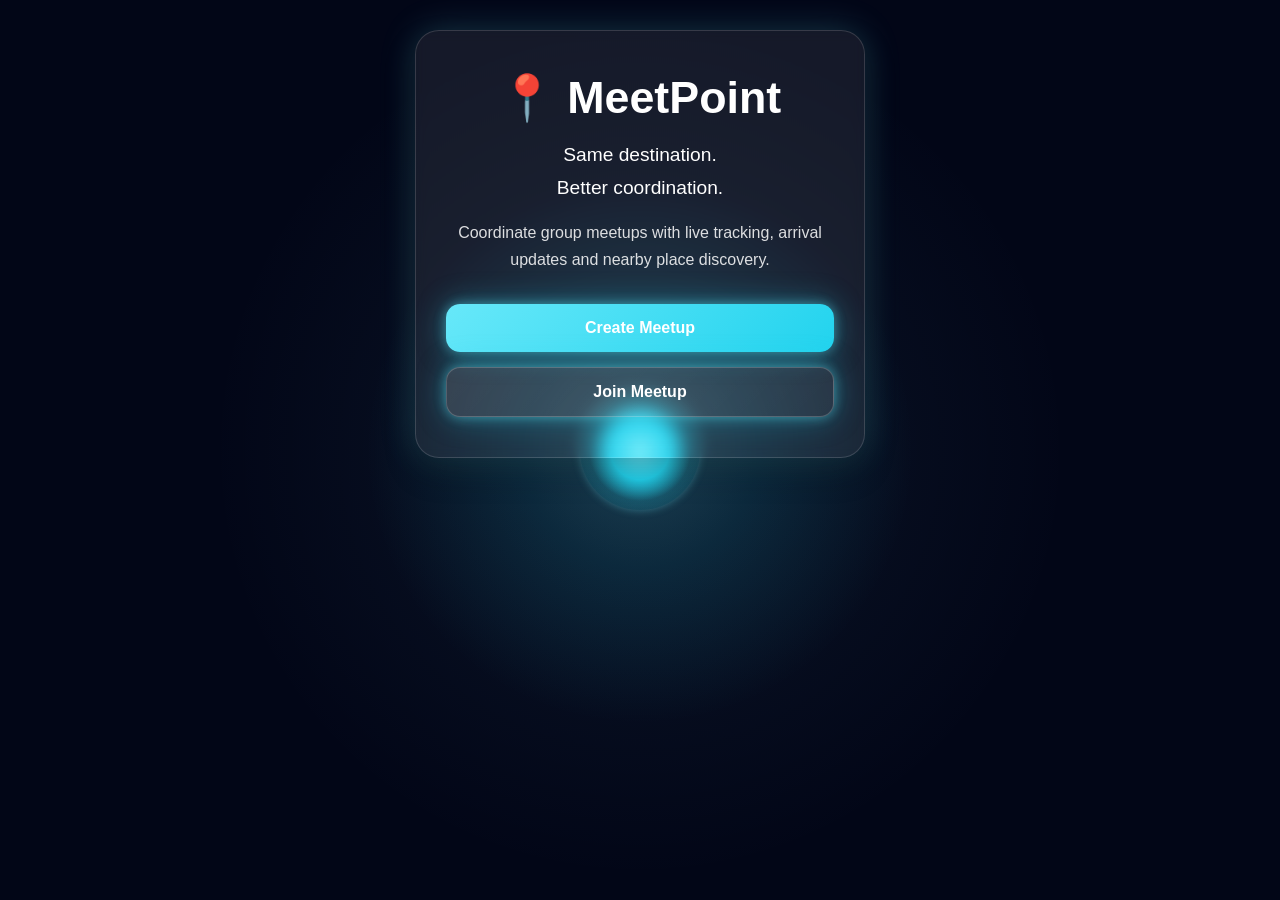
<file: index.html>
<!DOCTYPE html>
<html lang="en">
<head>
    <meta charset="UTF-8">
    <meta name="viewport" content="width=device-width, initial-scale=1.0">
    <title>MeetPoint</title>

    <link rel="stylesheet" href="../css/style.css">
</head>

<body>

    <div class="hud-bg">

        <div class="reactor-core"></div>

        <div class="pulse-ring pulse1"></div>
        <div class="pulse-ring pulse2"></div>
        <div class="pulse-ring pulse3"></div>




    </div>

    <div class="main-content">

        <div class="glass-card">

            <h1>📍 MeetPoint</h1>

            <p class="tagline">
                Same destination.<br>
                Better coordination.
            </p>

            <p class="description">
                Coordinate group meetups with live tracking,
                arrival updates and nearby place discovery.
            </p>

            <div class="buttons">

                <a href="create.html">
                    <button class="btn">
                        Create Meetup
                    </button>
                </a>

                <a href="join.html">
                    <button class="btn secondary">
                        Join Meetup
                    </button>
                </a>

            </div>

        </div>

    </div>

</body>
</html>
</file>
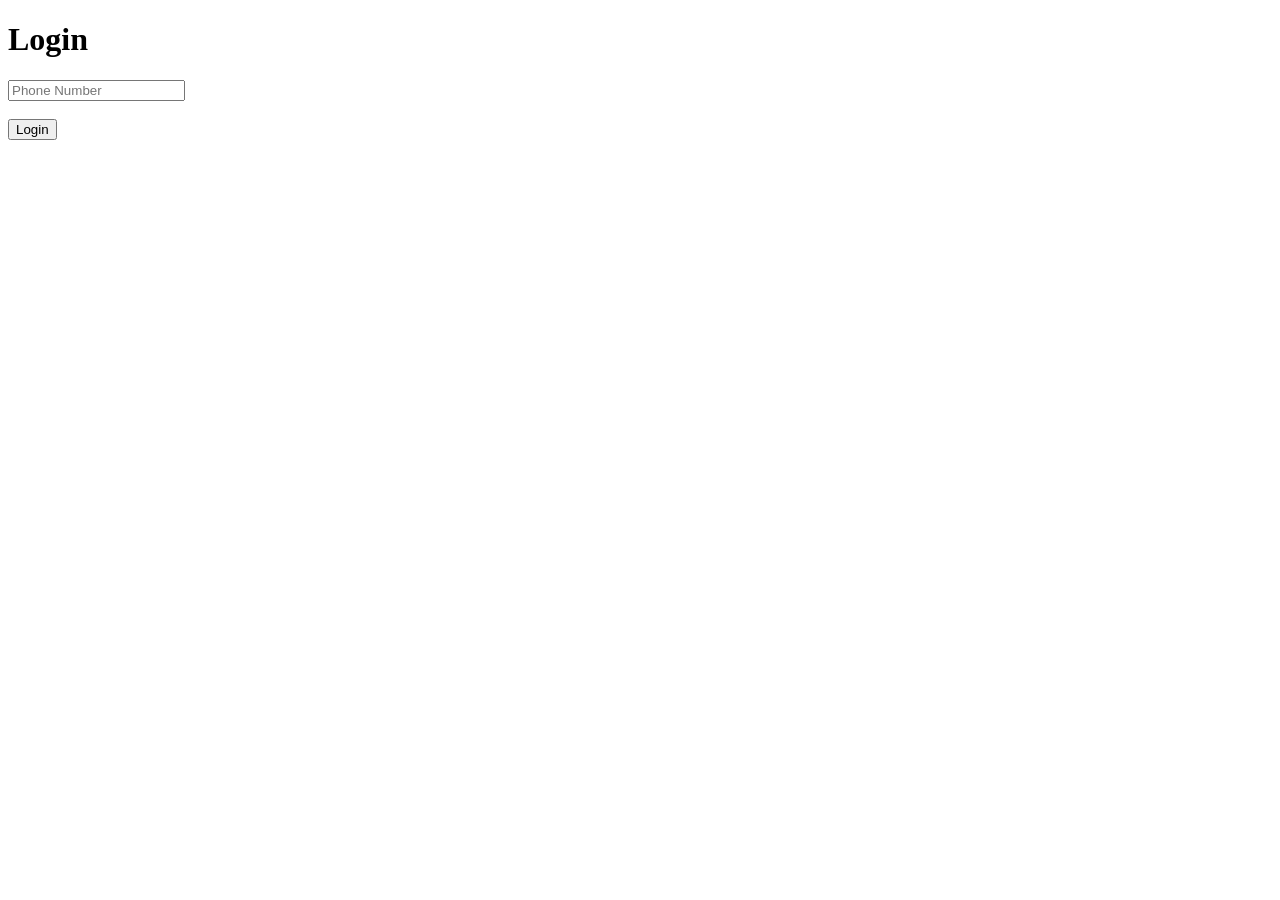
<file: login.html>
<!DOCTYPE html>
<html>
<head>
    <title>Login</title>
</head>
<body>

    <h1>
        Login
    </h1>

    <input
        type="tel"
        id="phone"
        placeholder="Phone Number">

    <br><br>

    <button id="loginBtn">

        Login

    </button>

    <script src="../js/login.js"></script>

</body>
</html>
</file>
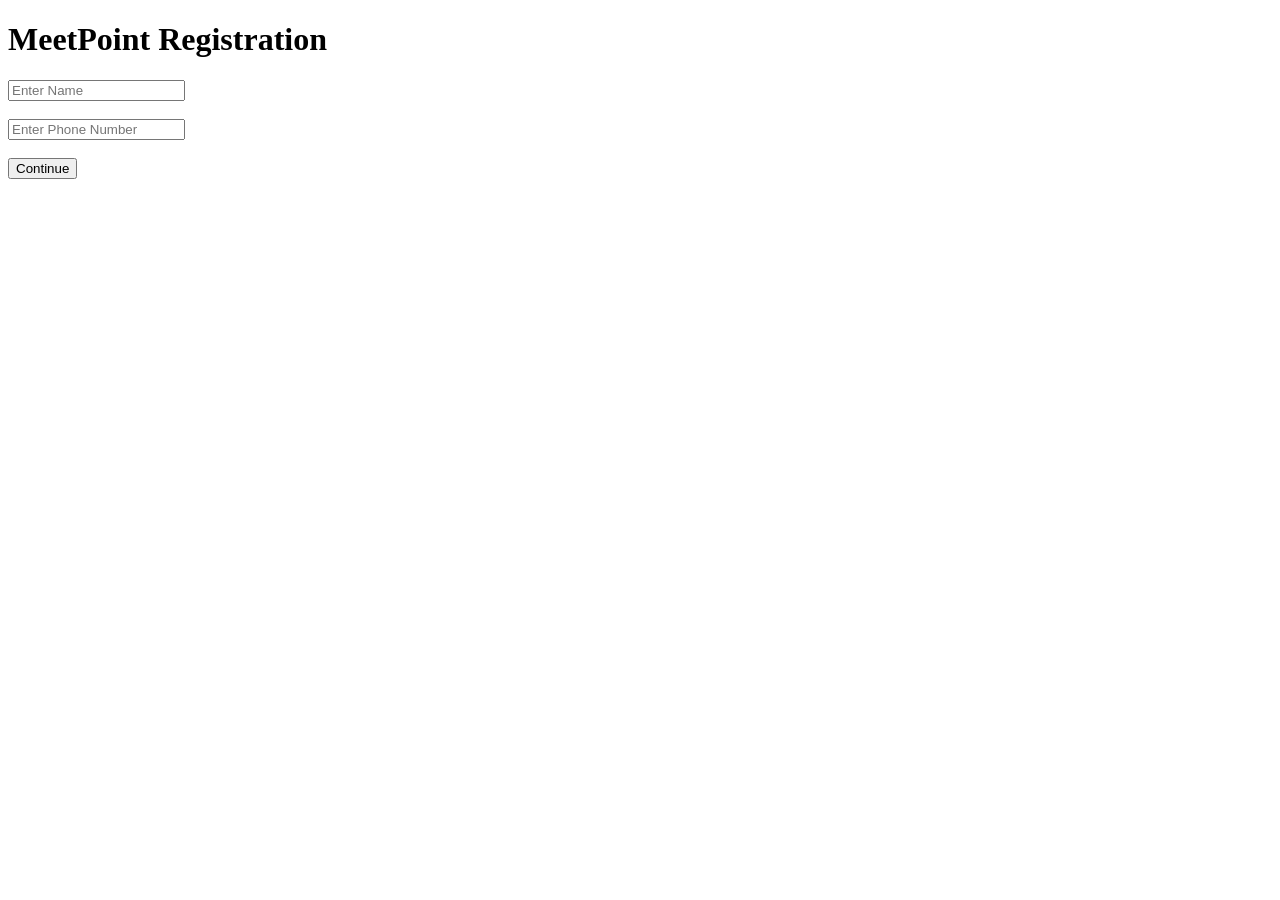
<file: register.html>
<!DOCTYPE html>
<html>
<head>
    <title>Register</title>
</head>
<body>

    <h1>MeetPoint Registration</h1>

    <input
        type="text"
        id="name"
        placeholder="Enter Name">

    <br><br>

    <input
        type="tel"
        id="phone"
        placeholder="Enter Phone Number">

    <br><br>

    <button id="continueBtn">
        Continue
    </button>

    <script src="../js/register.js"></script>

</body>
</html>
</file>
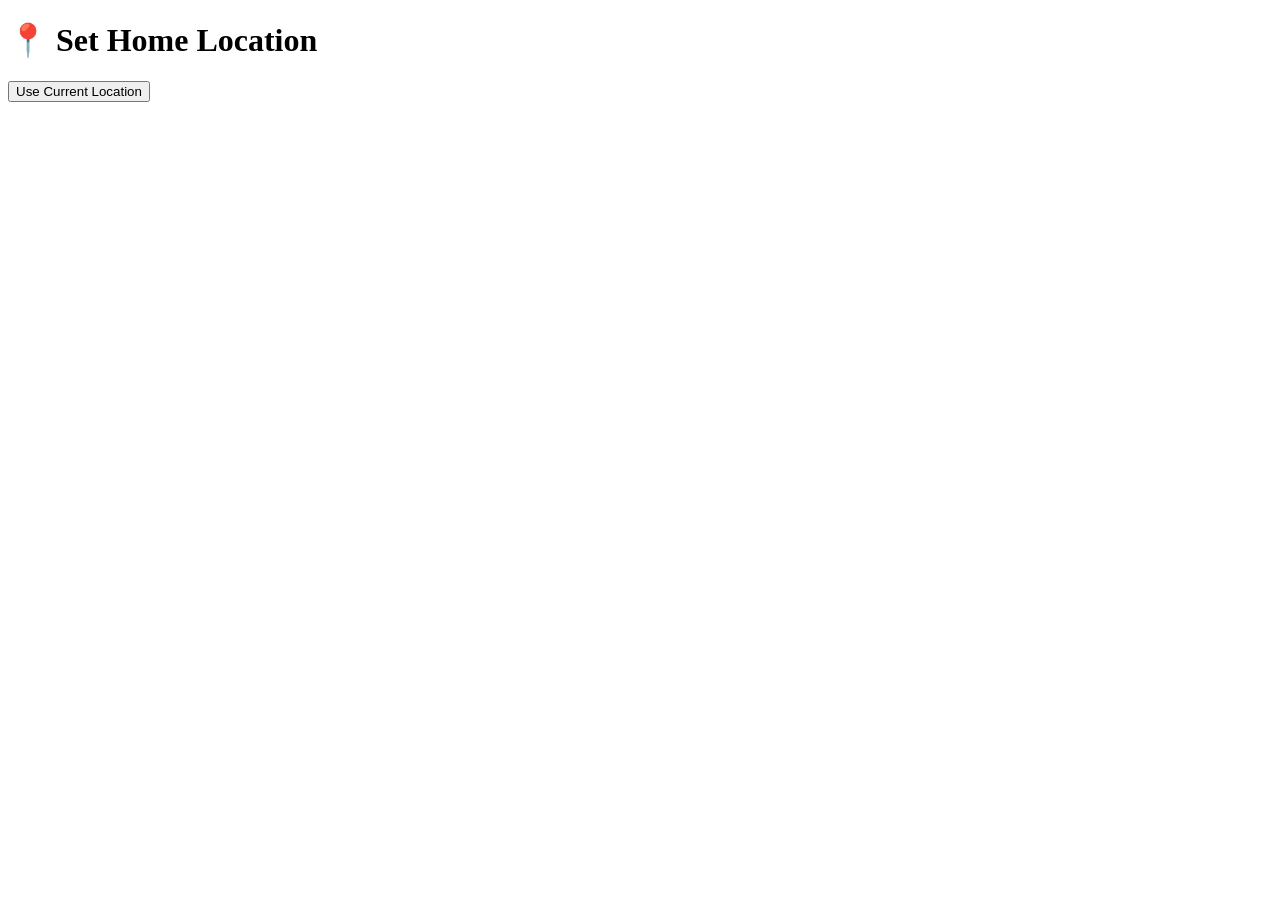
<file: setHome.html>
<!DOCTYPE html>
<html>
<head>
    <title>Set Home</title>
</head>
<body>

    <h1>
        📍 Set Home Location
    </h1>

    <button id="setHomeBtn">

        Use Current Location

    </button>

    <div id="result"></div>

    <script src="../js/setHome.js"></script>

</body>
</html>
</file>
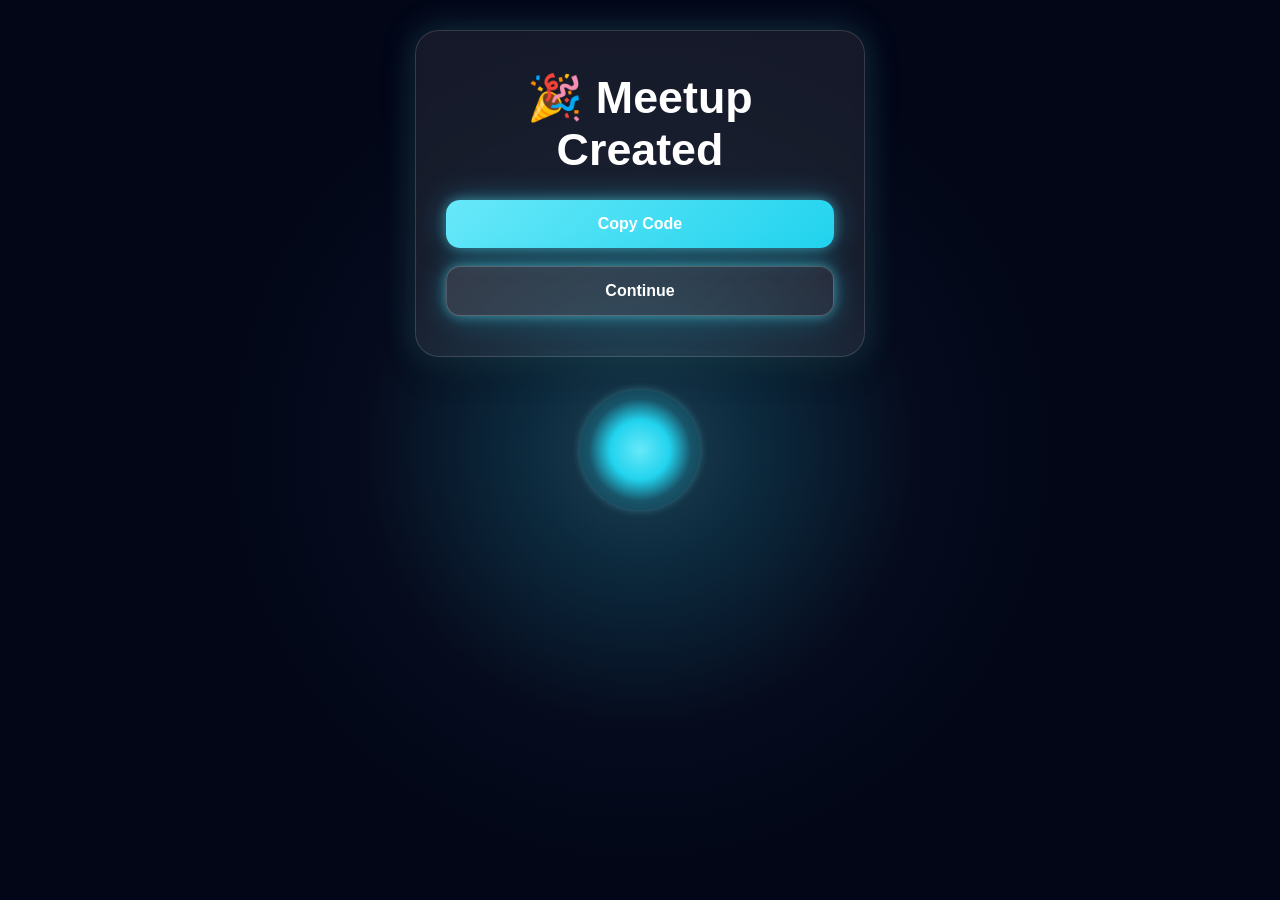
<file: success.html>
<!DOCTYPE html>
<html lang="en">
<head>
    <meta charset="UTF-8">
    <meta name="viewport" content="width=device-width, initial-scale=1.0">
    <title>Meetup Created</title>

    <link rel="stylesheet" href="../css/style.css">
</head>

<body>

    <div class="hud-bg">

        <div class="reactor-core"></div>

        <div class="pulse-ring pulse1"></div>
        <div class="pulse-ring pulse2"></div>
        <div class="pulse-ring pulse3"></div>


    </div>

    <div class="main-content">

        <div class="glass-card">

            <h1>🎉 Meetup Created</h1>

            <div id="meetupDetails"></div>

            <button
                class="btn"
                id="copyBtn">

                Copy Code

            </button>

            <br><br>

            <button
                class="btn secondary"
                id="continueBtn">

                Continue

            </button>

        </div>

    </div>

    <script src="../js/success.js"></script>

</body>
</html>
</file>
<file: css/style.css>
*{
    margin:0;
    padding:0;
    box-sizing:border-box;
    font-family:'Segoe UI',sans-serif;
}

body{
    min-height:100vh;

    display:flex;
    justify-content:center;
    align-items:flex-start;

    overflow-y:auto;
    overflow-x:hidden;

    position:relative;

    padding:30px 0;

    background:
    radial-gradient(circle at center,
    rgba(103,232,249,0.20) 0%,
    rgba(34,211,238,0.12) 15%,
    transparent 35%),

    radial-gradient(circle at center,
    rgba(125,211,252,0.08) 0%,
    transparent 55%),

    #020617;
}

/* =========================
   FUTURISTIC HUD BACKGROUND
========================= */

.hud-bg{

    position:fixed;

    inset:0;

    overflow:hidden;

    z-index:0;

    display:flex;

    justify-content:center;

    align-items:center;

    pointer-events:none;
}

.main-content{

    position:relative;

    z-index:10;

    width:100%;

    display:flex;

    justify-content:center;
}
.reactor-core{

    position:absolute;

    width:120px;
    height:120px;

    border-radius:50%;

    background:
    radial-gradient(
        circle,
        #67e8f9 0%,
        #22d3ee 35%,
        rgba(34,211,238,0.2) 60%,
        transparent 100%
    );

    box-shadow:
0 0 8px rgba(103,232,249,0.35);

    animation:
    pulseCore 2s ease-in-out infinite;
}



.pulse-ring{

    position:absolute;

    left:50%;
    top:50%;

    transform:
    translate(-50%,-50%);

    width:120px;
    height:120px;

    border-radius:50%;

    border:2px solid rgba(103,232,249,0.5);

    opacity:0;

    animation:
    pulseWave 6s linear infinite;
}

.pulse2{
    animation-delay:2s;
}

.pulse3{
    animation-delay:4s;
}


/* Glass Card */

.glass-card{

    position:relative;
    z-index:10;

    width:90%;
    max-width:450px;

    margin:auto;

    padding:40px 30px;

    text-align:center;

    border-radius:24px;

    background:rgba(255,255,255,0.08);

    backdrop-filter:blur(6px);
    -webkit-backdrop-filter:blur(6px);

    border:1px solid rgba(255,255,255,0.15);

    box-shadow:
    0 15px 30px rgba(0,0,0,0.25),
    0 0 35px rgba(103,232,249,0.22);
}

h1{
    color:white;
    font-size:clamp(2rem,5vw,2.8rem);
    margin-bottom:15px;
}

.tagline{
    color:white;
    font-size:clamp(1rem,3vw,1.2rem);
    line-height:1.7;
    margin-bottom:15px;
}

.description{
    color:rgba(255,255,255,0.85);
    line-height:1.7;
    margin-bottom:30px;
}

/* Buttons */

.buttons{
    display:flex;
    flex-direction:column;
    gap:15px;
}

a{
    text-decoration:none;
}

.btn{

    width:100%;

    padding:15px;

    border:none;

    border-radius:14px;

    font-size:16px;
    font-weight:700;

    cursor:pointer;

    color:white;

   background:
linear-gradient(
    135deg,
    #67e8f9,
    #22d3ee
);

    transition:0.25s ease;

    box-shadow:
0 0 12px rgba(103,232,249,0.45),
0 0 30px rgba(34,211,238,0.35);
}
.btn:hover{

    transform:
    translateY(-3px)
    scale(1.02);

    box-shadow:
    0 0 20px rgba(59,130,246,0.5),
    0 0 35px rgba(139,92,246,0.4);
}

.secondary{

    background:
    linear-gradient(
        135deg,
        rgba(255,255,255,0.12),
        rgba(255,255,255,0.06)
    );

    color:white;

    border:
    1px solid rgba(255,255,255,0.2);
}

.secondary:hover{
    background:rgba(255,255,255,0.25);
}

/* Form */

form{
    margin-top:25px;
}

input,
select{

    width:100%;

    padding:14px;

    margin-bottom:15px;

    border:none;

    border-radius:12px;

    background:rgba(255,255,255,0.12);

    color:white;

    outline:none;

    border:1px solid rgba(255,255,255,0.15);

    transition:0.3s;
}

input:focus,
select:focus{

    box-shadow:
    0 0 15px #67e8f9,
    0 0 30px rgba(103,232,249,0.5);

    transform:scale(1.02);
}

input::placeholder{
    color:rgba(255,255,255,0.7);
}

.radiusLabel{

    display:block;

    text-align:left;

    color:white;

    margin-bottom:10px;

    font-weight:600;
}

#meetupDetails{

    color:white;

    text-align:left;

    line-height:2;

    margin-top:20px;

    margin-bottom:25px;
}

#meetupDetails h2{

    text-align:center;

    margin-top:20px;
}

@keyframes pulseCore{

    0%,100%{
        transform:scale(1);
    }

    50%{
        transform:scale(1.15);
    }
}

@keyframes spinClockwise{

    from{
        transform:rotate(0deg);
    }

    to{
        transform:rotate(360deg);
    }
}

@keyframes spinAntiClockwise{

    from{
        transform:rotate(360deg);
    }

    to{
        transform:rotate(0deg);
    }
}



@keyframes pulseWave{

    0%{

        width:120px;
        height:120px;

        opacity:0.8;
    }

    100%{

        width:900px;
        height:900px;

        opacity:0;
    }
}




/* Mobile */

@media(max-width:480px){

    body{
        padding:20px 0;
    }

    .glass-card{
        width:95%;
        padding:25px 15px;
    }

    .description{
        font-size:14px;
    }
}

#joinResult{

    margin-top:25px;

    color:white;

    animation:fadeIn 0.6s ease;
}

.result-card{

    background:rgba(255,255,255,0.08);

    border:1px solid rgba(255,255,255,0.15);

    border-radius:18px;

    padding:20px;

    margin-top:20px;

    backdrop-filter:blur(4px);
    -webkit-backdrop-filter:blur(4px);
}

.result-card h2{

    color:#22c55e;

    margin-bottom:15px;
}

.result-card p{

    color:white;

    margin:10px 0;

    line-height:1.7;
}

@keyframes fadeIn{

    from{
        opacity:0;
        transform:translateY(20px);
    }

    to{
        opacity:1;
        transform:translateY(0);
    }
}

.dashboard-buttons{

    display:flex;

    flex-direction:column;

    gap:12px;

    margin-top:20px;
}

#mapPlaceholder{

    width:100%;
    height:100%;

    display:flex;

    justify-content:center;
    align-items:center;

    color:white;

    font-size:20px;

    font-weight:600;
}
.dashboard-title{

    color:white;

    font-size:28px;

    font-weight:700;

    letter-spacing:3px;

    text-transform:uppercase;

    margin-bottom:8px;

    text-shadow:
    0 0 10px rgba(59,130,246,0.8),
    0 0 20px rgba(139,92,246,0.6);
}

.dashboard-subtitle{

    color:rgba(255,255,255,0.7);

    font-size:14px;

    letter-spacing:2px;

    margin-bottom:25px;
}
.info-grid{

    display:grid;

    grid-template-columns:
    repeat(2,1fr);

    gap:12px;

    margin-top:20px;
}

.info-card{

    padding:16px;

    border-radius:16px;

    background:
    rgba(255,255,255,0.08);

    border:
    1px solid rgba(59,130,246,0.25);

    text-align:center;

    box-shadow:
    0 0 15px rgba(59,130,246,0.12);
}

.info-label{

    color:
    rgba(255,255,255,0.65);

    font-size:12px;

    letter-spacing:1px;

    text-transform:uppercase;

    margin-bottom:8px;
}

.info-value{

    color:white;

    font-size:18px;

    font-weight:700;
}
@media(max-width:480px){

    .info-grid{

        grid-template-columns:1fr;
    }
}
#memberPanel{



    position:absolute;

    top:10px;

    left:10px;

    z-index:1000;

    background:white;

    padding:10px;

    border-radius:10px;

    width:250px;

    max-height:400px;

    overflow-y:auto;

}

.member-item{

    padding:10px;

    margin:5px 0;

    background:rgba(0,255,255,0.12);

    border:1px solid rgba(0,255,255,0.3);

    color:white;

    cursor:pointer;

    border-radius:12px;

    font-weight:bold;

    transition:0.3s;

}

.member-item:hover{

    background:rgba(0,255,255,0.25);

    transform:translateX(5px);

    box-shadow:0 0 12px cyan;

}
.search-container{

    width: 100%;
    display: flex;
    justify-content: center;
    margin: 15px 0;

}

#memberSearch {

    width: 100%;

    padding: 12px;

    border: 1px solid cyan;

    border-radius: 10px;

    outline: none;

    font-size: 14px;

    box-sizing: border-box;

    background: rgba(0,0,0,0.7);

    color: #ffffff;

    font-weight: bold;

}

#memberSearch::placeholder {

    color: #aaaaaa;

}

#searchMember::placeholder{

    color: rgba(255,255,255,0.6);

}

#memberList{

    display: flex;
    flex-wrap: wrap;

    gap: 10px;

    justify-content: center;

    margin-bottom: 15px;

}

.member-chip{

    background: rgba(0,255,255,0.12);

    border: 1px solid rgba(0,255,255,0.3);

    padding: 8px 14px;

    border-radius: 20px;

    color: white;

    cursor: pointer;

    transition: 0.3s;

}

.member-chip:hover{

    transform: scale(1.05);

    box-shadow:
    0 0 12px cyan;

}

#themeToggleBtn{
    position:absolute;
    bottom:90px;
    right:20px;
    z-index:2000;
    padding:12px 20px;
    border:none;
    border-radius:15px;
    background:black;
    color:white;
    cursor:pointer;
}

#themeIconBtn{
    position:absolute;
    bottom:20px;
    right:20px;
    z-index:2000;
    width:55px;
    height:55px;
    border:none;
    border-radius:50%;
    background:black;
    color:white;
    font-size:22px;
    cursor:pointer;
}

#topStats{

    position:absolute;

    top:20px;

    left:50%;

    transform:translateX(-50%);

    display:flex;

    gap:15px;

    z-index:2000;

}

.statBox{

    background:rgba(20,20,30,0.9);

    color:white;

    padding:12px 20px;

    border-radius:15px;

    font-weight:bold;

    backdrop-filter:blur(10px);

    box-shadow:0 0 15px rgba(0,255,255,0.3);

}

#topStats{
    position:absolute;
    top:20px;
    left:50%;
    transform:translateX(-50%);
    
    display:flex;
    gap:12px;

    z-index:2000;
}

.statCard{
    background:rgba(0,0,0,0.8);
    color:white;

    padding:10px 18px;

    border-radius:12px;

    text-align:center;

    min-width:90px;

    backdrop-filter:blur(10px);

    box-shadow:0 0 10px rgba(0,255,255,0.2);
}

.statCard span{
    display:block;

    font-size:20px;

    font-weight:bold;

    color:#00e5ff;
}

.statCard small{
    color:#ccc;

    font-size:12px;
}

@media(max-width:768px){

    #memberPanel{
        width:220px;
    }

    #memberSearch{
        font-size:14px;
    }

    .statCard{
        min-width:70px;
        padding:8px 12px;
    }

    .statCard span{
        font-size:16px;
    }

}
</file>
